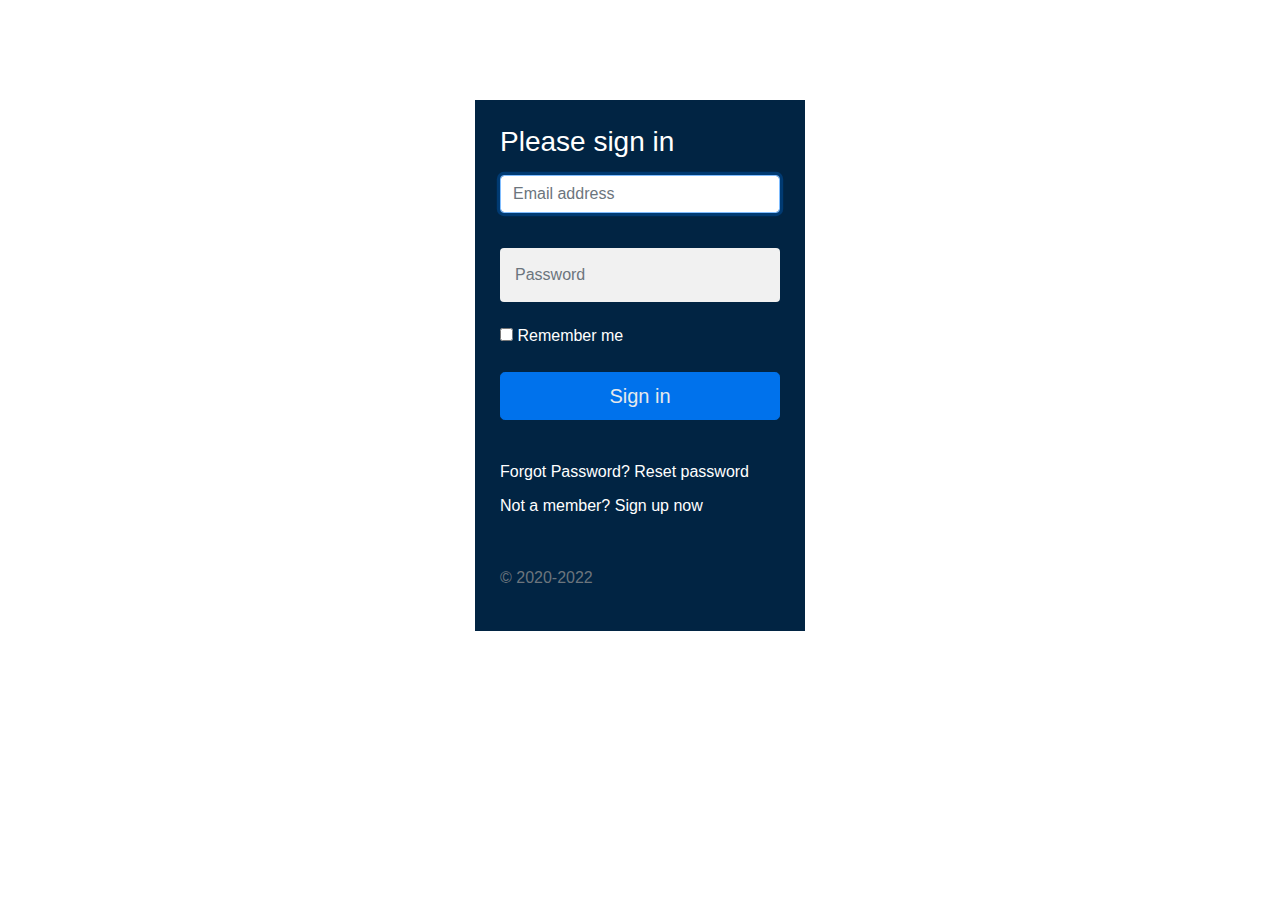
<file: form.html>
<!DOCTYPE html>
<html lang="en" dir="ltr">

<head>
  <meta charset="utf-8">
  <title>login</title>
  <link rel="stylesheet" href="https://maxcdn.bootstrapcdn.com/bootstrap/4.0.0/css/bootstrap.min.css" integrity="sha384-Gn5384xqQ1aoWXA+058RXPxPg6fy4IWvTNh0E263XmFcJlSAwiGgFAW/dAiS6JXm" crossorigin="anonymous">
  <link rel="stylesheet" href="css/styles.css">
</head>

<body class="form-body">
  <form class="form-signin">
    <h1 class="h3 mb-3 font-weight-normal">Please sign in</h1>
    <div class="" style="margin-bottom: 20px;">
      <label for="inputEmail" class="sr-only">Email address</label>
      <input type="email" id="inputEmail" class="form-control" placeholder="Email address" required autofocus>
    </div>
    <div class="" >
      <label for="inputPassword" class="sr-only">Password</label>
      <input type="password" id="inputPassword" class="form-control" placeholder="Password" required>
    </div>
    <div class="checkbox mb-3">
      <label>
        <input type="checkbox" value="remember-me"> Remember me
      </label>
    </div>
    <button class="btn btn-lg btn-primary btn-block" type="submit">Sign in</button>
    <div class="form-reset">
      Forgot Password? Reset password
    </div>
    <div class="">
      Not a member? Sign up now
    </div>
    <p class="mt-5 mb-3 text-muted">&copy; 2020-2022</p>
  </form>


  <div class="foot-form">

  </div>

</body>

</html>
</file>
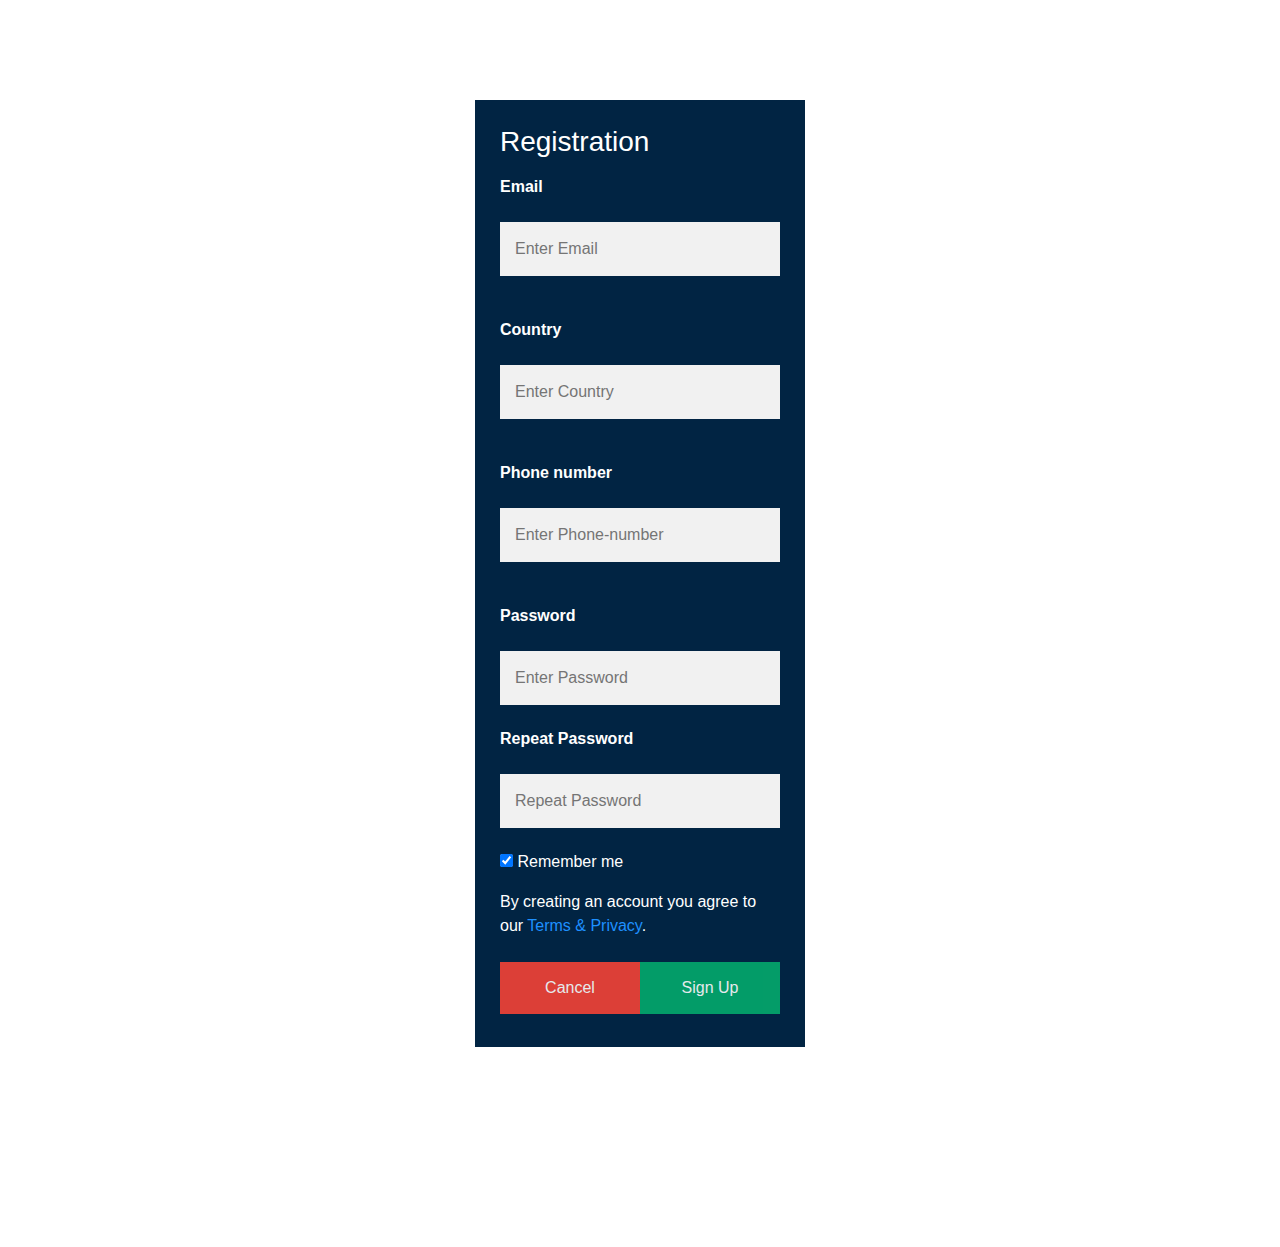
<file: register.html>
<html lang="en" dir="ltr">

<head>
  <meta charset="utf-8">
  <title>login</title>
  <link rel="stylesheet" href="https://maxcdn.bootstrapcdn.com/bootstrap/4.0.0/css/bootstrap.min.css" integrity="sha384-Gn5384xqQ1aoWXA+058RXPxPg6fy4IWvTNh0E263XmFcJlSAwiGgFAW/dAiS6JXm" crossorigin="anonymous">
  <link rel="stylesheet" href="css/styles.css">
</head>

<body class="form-body">
  <form class="form-signin">
    <h1 class="h3 mb-3 font-weight-normal">Registration</h1>
    <div class="" style="margin-bottom: 20px;">
      <label for="email"><b>Email</b></label>
      <input type="text" placeholder="Enter Email" name="email" required>
    </div>
    <div class="" style="margin-bottom: 20px;">
      <label for="country"><b>Country</b></label>
      <input type="text" placeholder="Enter Country" name="country" required>
    </div>
    <div class="" style="margin-bottom: 20px;">
      <label for="number"><b>Phone number</b></label>
      <input type="text" placeholder="Enter Phone-number" name="phone-number" required>
    </div>
    <div>
      <label for="psw"><b>Password</b></label>
      <input type="password" placeholder="Enter Password" name="psw" required>
    </div>
    <div class="">
      <label for="psw-repeat"><b>Repeat Password</b></label>
      <input type="password" placeholder="Repeat Password" name="psw-repeat" required>
    </div>
    <label>
      <input type="checkbox" checked="checked" name="remember" style="margin-bottom:15px"> Remember me
    </label>

    <p>By creating an account you agree to our <a href="#" style="color:dodgerblue">Terms & Privacy</a>.</p>

    <div class="clearfix">
      <button type="button" class="cancelbtn">Cancel</button>
      <button type="submit" class="signupbtn">Sign Up</button>
    </div>
  </form>




</body>


</html>
</file>
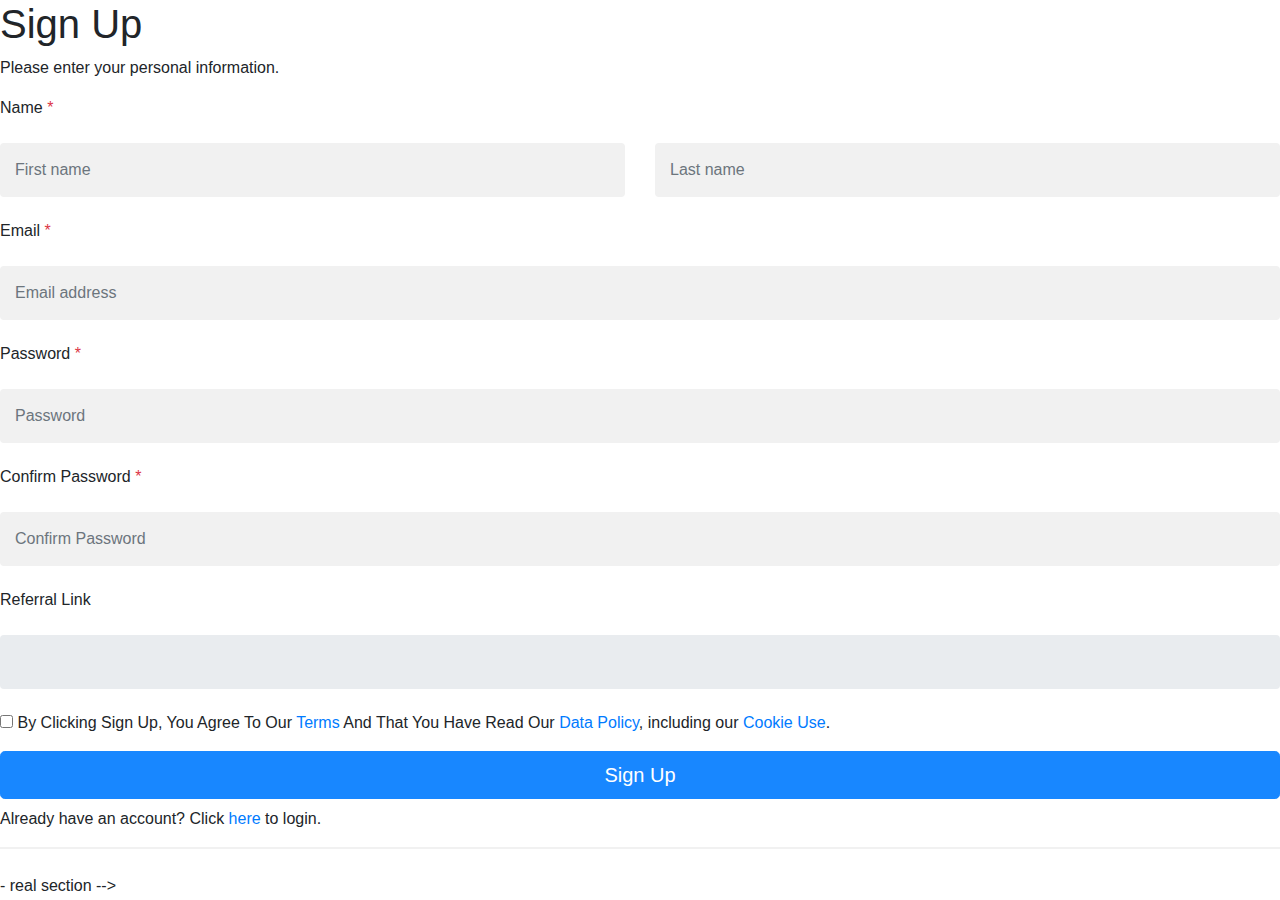
<file: signin.html>
<!DOCTYPE html>
<html lang="en" dir="ltr">
  <head>
    <meta charset="utf-8">
    <title>Create An Account.</title>
    <link rel="stylesheet" href="https://maxcdn.bootstrapcdn.com/bootstrap/4.0.0/css/bootstrap.min.css" integrity="sha384-Gn5384xqQ1aoWXA+058RXPxPg6fy4IWvTNh0E263XmFcJlSAwiGgFAW/dAiS6JXm" crossorigin="anonymous">
    <link rel="stylesheet" href="css/styles.css">

  </head>
  <body>

    <!-<section id="registrationsec">

        <div class="right-content">
          <!-- begin register-header -->
          <h1 class="register-header">
            Sign Up
          </h1>
          <p>Please enter your personal information.</p>
          <!-- end register-header -->
          <!-- begin register-content -->
          <div class="register-content">
            <form name="form1" action="" method="POST" class="margin-bottom-0">
              <div class="row m-b-15">
                <div class="col-md-12" style="display:none">
                  <button type="text" class="form-control btn btn-warning">Account Already Exist</button>
                </div>
                <div class="col-md-12" style="display:none">
                  <button type="text" class="form-control btn btn-warning">Email Not Verified</button>
                </div>
              </div>
              <label class="control-label">Name <span class="text-danger">*</span></label>
              <div class="row row-space-70">
                <div class="col-md-6 m-b-15">
                  <input type="text" class="form-control" name="firstname" placeholder="First name" required="">
                </div>
                <div class="col-md-6 m-b-15">
                  <input type="text" class="form-control" name="lastname" placeholder="Last name" required="">
                </div>
              </div>
              <label class="control-label">Email <span class="text-danger">*</span></label>
              <div class="row m-b-15">
                <div class="col-md-12">
                  <input type="text" class="form-control" name="email" placeholder="Email address" required="">
                </div>
              </div>
              <label class="control-label">Password <span class="text-danger">*</span></label>
              <div class="row m-b-15">
                <div class="col-md-12">
                  <input type="password" class="form-control" name="password" id="password" placeholder="Password" required="">
                </div>
              </div>
              <label class="control-label">Confirm Password <span class="text-danger">*</span></label>
              <div class="row m-b-15">
                <div class="col-md-12">
                  <input type="password" class="form-control" name="confirm_password" id="confirm_password" placeholder="Confirm Password" required="">
                </div>
              </div>
              <label class="control-label">Referral Link</label>
              <div class="row m-b-15">
                <div class="col-md-12">
                  <input type="text" class="form-control" value=""  disabled='true'>
                  <input type="hidden" class="form-control" name="referral" value="">
                </div>
              </div>
              <div class="checkbox checkbox-css m-b-30">
                <div class="checkbox checkbox-css m-b-30">
                  <input type="checkbox" id="agreement_checkbox" required="" value="">
                  <label for="agreement_checkbox">
                  By Clicking Sign Up, You Agree To Our <a href="javascript:;">Terms</a> And That You Have Read Our <a href="javascript:;">Data Policy</a>, including our <a href="javascript:;">Cookie Use</a>.
                  </label>
                </div>
              </div>
              <div class="register-buttons">
                <button type="submit" name="submit" class="btn btn-primary btn-block btn-lg">Sign Up</button>
              </div>

              <div class=" text-inverse">
                Already have an account? Click <a href="">here</a> to login.
              </div>
              <hr>
            </form>
          </div>
          <!-- end register-content -->
        </div>- real section -->


  </body>
</html>
</file>
<file: css/styles.css>
/* section1 and carousel */

#section1 {
  color: white;
  background-image: url(https://www.abra.com/wp-content/uploads/2019/05/dark-blue-bg.svg);
  background-size: cover;

}

/* navbar*/

.container-fluid{
    padding: 3% 15% 7%;
}

.dropdown-style{
  background-color: #F6D167;
}

.dropdown-text{
  color: black;
}

.dropdown-text:hover{
  color: red;
}


/* carousel */

.carousel-item{
  padding: 3% 10%;
}

@media (max-width: 900px) {
  .carousel-item{
    padding: 0 3%;

}

}


.section00{
  text-align: center;
  padding: 100px;
}

.section1-0 {
  color: #FFF7AE;
}

.section1-01 {
  margin-bottom: 20px;
  margin-top: 70px;
  font-weight: 8;
  font-size: 4.5rem;
  line-height: 1.5;
  font-weight: bold;
  font-family: sans-serif;

}

@media (max-width: 900px) {
  .section1-01{
font-size: 2.5rem;
line-height: 1.0;


  }

}

@media (max-width: 900px) {
.section1-4{
  font-size: 1.5rem;
  line-height: 1.0
}
}

@media (max-width: 900px) {
  .section00 .section1-0{
    font-size: 1.5rem;
    line-height: 1.0;
    font-family: sans-serif;
    font-weight: normal;


  }

}


.section1-1 {
  font-family: "Montserrat-black";
  font-size: 1.5rem;
  line-height: 1.5;
  color: #F6D167;
  font-weight: bold;
  margin-bottom: 180px;
}


.secods{
  padding: 100px;
  text-align: center;
}

.section1-4{
  color: #F6D167;
  font-weight: bold;
  line-height: 1.5;
}

.imageic{
  width: 60%;
  padding: 30px 30px 30px 0;
  text-align: center;
}

.section1-5{
  font-family: sans-serif;
  font-weight: normal;
  color: #F6D167;
  font-size: 1.5rem;
}



.container-fluid {
  color: white;
  padding: 3% 15%;
}

.navme{
font-family: proxima-nova,sans-serif;
    font-weight: 300;
    font-size: 15px;
    color: #666;
    line-height: 1.43em;
}



/* section2  */

#section2{
  padding: 5% 10%;
  background-color: #082032;
  background-image: url(https://miro.medium.com/max/2000/1*R0jvlCUMHsHb-8zma-cE2Q.gif);
  background-size: cover;
  text-align: center;
  font-family: sans-serif;
}



.section2-1 {
  text-align: center;
  padding: 6%;
  color: white;
  line-height: 1.5;
  font-family:
}


.iconic{
  margin: 10px 0px 20px;
  color:#F6D167;
}


.sectw{
  color: #FFF47D;
  font-weight: bold;
  line-height: 1.5;
}

.sectv{
  color: 93B5C6;
  font-weight: bold;
}



/* section4 */

#section4 {
  background-size: cover;
}


.attestaion {
  text-align:left;
  padding: 3% 80px;
  line-height: 1.5;
  font-size: 1.5rem;
}


.veed{
    padding-top: 75px;
    background-image: url(https://www.abra.com/wp-content/uploads/2019/05/dark-blue-bg.svg);
    background-size: cover;
  }

  .row122{
    font-family: proxima-nova,sans-serif;
        font-weight: 800;
        line-height: 1.3;
        font-size: 40px;
        color: black;
  }

  .stred{
    font-family: proxima-nova,sans-serif;
    font-weight: 300;
    font-size: 17px;
  }


  .headered {
    margin-bottom: 30px;
    color: white;
  }

  .headereder {
    color: grey;
  }


  .reed{
    padding-left:95px;
    margin-left: 150px;
  }

  @media (max-width: 900px) {
   .reed{
     padding-left: 20px;
     margin: 0px;
   }
  }

/* section4 */

  .costor{
    margin-left:40px;
    padding: 30px;
  }


  .costored{
    font-weight: bold;
    font-family: sans-serif;
    font-size: 2.0rem;
  padding: 40px 0 40px 0;
  }


  .row123{
    padding: 30px;
  }

  .stre{
    font-family: proxima-nova,sans-serif;
    font-weight: 300;
    font-size: 15px;

  }


  @media (max-width: 900px) {
  .stre{
    text-align: center;

  }
  }



  @media (max-width: 900px)  {
    .matica{
      text-align: center;
    }
  }




  .matre{
    width:40%;
    margin-left:180px;
    background-color:#3B185F;
  }

  @media (max-width: 900px) {
    .matre{}
  }



  .matic{
    width: 100%;
    padding: 15px;
    margin-top: 60px;
  }


/* sectio5 */

#section5{
  padding: 3% 7%;
  background-color: #082032;
  text-align: center;
  background-image: url(https://www.abra.com/wp-content/uploads/2019/05/dark-blue-bg.svg);
  background-size: cover;
}

.bit {
  margin-top: 50px;

}

.ertat{
  text-align: right;
}
.botton-styles {}

.botcom {
  margin-right: 30px;
}





/* section-5 */

.clar{
  padding: 12px;
height: 50px;
border: 1px solid #d9d9d9;
background: #fff;
margin-top: 0;
}


.clear{
  color: white;
  margin-top: 30px;
}

.blo{
  width: auto;
  background-color: grey;
  color: white;
  font-family: proxima-nova,sans-serif;
  height: 50px;
  box-shadow: none;
    text-shadow: none;
    text-transform: uppercase;
    color: #fff;
    border: 0;
    padding-left: 30px;
    padding-right: 30px;}

/* section-6 */

#footer{
  background-image: url(https://www.abra.com/wp-content/uploads/2019/05/dark-blue-bg.svg);
background-size: cover;
}

.footer-div{
  padding: 3% 7%;
  color: white;
  text-align: center;
}


.social-icon{
  padding: 0 3% 2%;
}


/* investment plan section */

.card{
  background-image: url(https://www.abra.com/wp-content/uploads/2019/05/dark-blue-bg.svg);
color: white;
}

.class-header{
  margin: 9% 0 4%;
  color:#F6D167;
}








.photo {
  width: 5%;
  height: 30%;
}



.formatted {
  padding: 3% 30% 60% 30%;
  background-color: blue;
}

/* sign-in page */
.form-signin {
  width: 100%;
  max-width: 330px;
  padding: 25px;
  margin: auto;
  margin-top: 100px;
  margin-bottom: 200px;
  background-color: #012443;
  color: white;
}

.form-body {
  background-image:  url(https://www.abra.com/wp-content/uploads/2019/05/blue-bg.svg);
  background-size: cover;
}

.form-reset {
  margin: 40px 0px 10px;
}

/* registration */
* {
  box-sizing: border-box
}

/* Full-width input fields */
input[type=text], input[type=password] {
  width: 100%;
  padding: 15px;
  margin: 15px 0 22px 0;
  display: inline-block;
  border: none;
  background: #f1f1f1;
}

input[type=text]:focus, input[type=password]:focus {
  background-color: #ddd;
  outline: none;
}

hr {
  border: 1px solid #f1f1f1;
  margin-bottom: 25px;
}

/* Set a style for all buttons */
button {
  background-color: #04AA6D;
  color: white;
  padding: 14px 20px;
  margin: 8px 0;
  border: none;
  cursor: pointer;
  width: 100%;
  opacity: 0.9;
}

button:hover {
  opacity: 1;
}

/* Extra styles for the cancel button */
.cancelbtn {
  padding: 14px 20px;
  background-color: #f44336;
}

/* Float cancel and signup buttons and add an equal width */
.cancelbtn, .signupbtn {
  float: left;
  width: 50%;
}

/* Add padding to container elements */
.container {
  padding: 200px;
  padding-left: 200px;
}

/* Clear floats */
.clearfix::after {
  content: "";
  clear: both;
  display: table;
}

/* Change styles for cancel button and signup button on extra small screens */
}

/* registration page */

.right-content{
  width: 50px;
  padding:
}

#registrationsec{
  padding: 100px;
  width: 60%;

}




/* news letter section */

#newslettered{
  background-image: url(https://www.abra.com/wp-content/uploads/2019/05/blue-bg.svg);
  background-size: cover;
}

.newsletter{
  text-align: center;
  padding: 100px 25px 100px;

}

.newsget{
  max-width: 800px;
  margin-left: auto;
  margin-right: auto;
  color: #fff;
  font-family: proxima-nova,sans-serif;
font-weight: 700;
margin-top: 20px;
margin-bottom: 10px;
}


}
}
.blo:hover{
  background-color: red;
  color: white;
}
</file>
